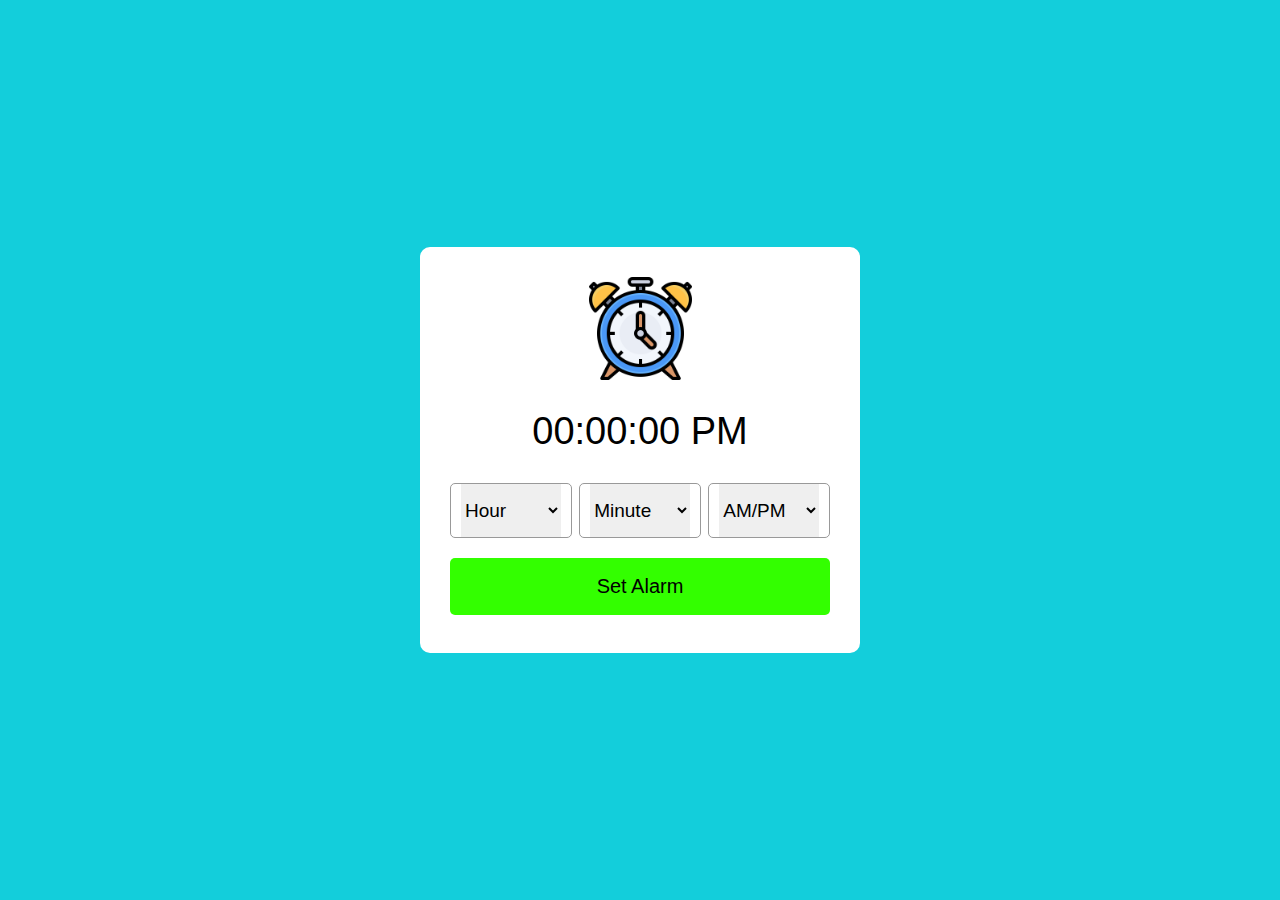
<file: Alaram Clock/index.html>
<!DOCTYPE html>
<html lang="en">
<head>
    <meta charset="UTF-8">
    <meta http-equiv="X-UA-Compatible" content="IE=edge">
    <meta name="viewport" content="width=device-width, initial-scale=1.0">
    <link rel="stylesheet" href="style.css">
    <title>Alarm</title>
</head>
<body>
    <div class="wrapper">
        <img src="clock.svg" alt="clock" srcset="">
        <h1>00:00:00 PM</h1>
        <h2></h2>
        <div class="content">

            <div class="column">
                <select>
                    <option value="Hour" hidden selected>Hour</option>
                    
                  
                    
                </select>
            </div>
            <div class="column">
                <select  >
                    <option value="Minute" hidden selected>Minute</option>
                    
                </select>
            </div>
            <div class="column">
                <select  >
                    <option value="AM/PM" hidden selected>AM/PM</option>
                  
                </select>
            </div>
        </div>
        <button id="btn" >Set Alarm</button>
    </div>
    <script src="script.js"></script>
</body>
</html>
</file>
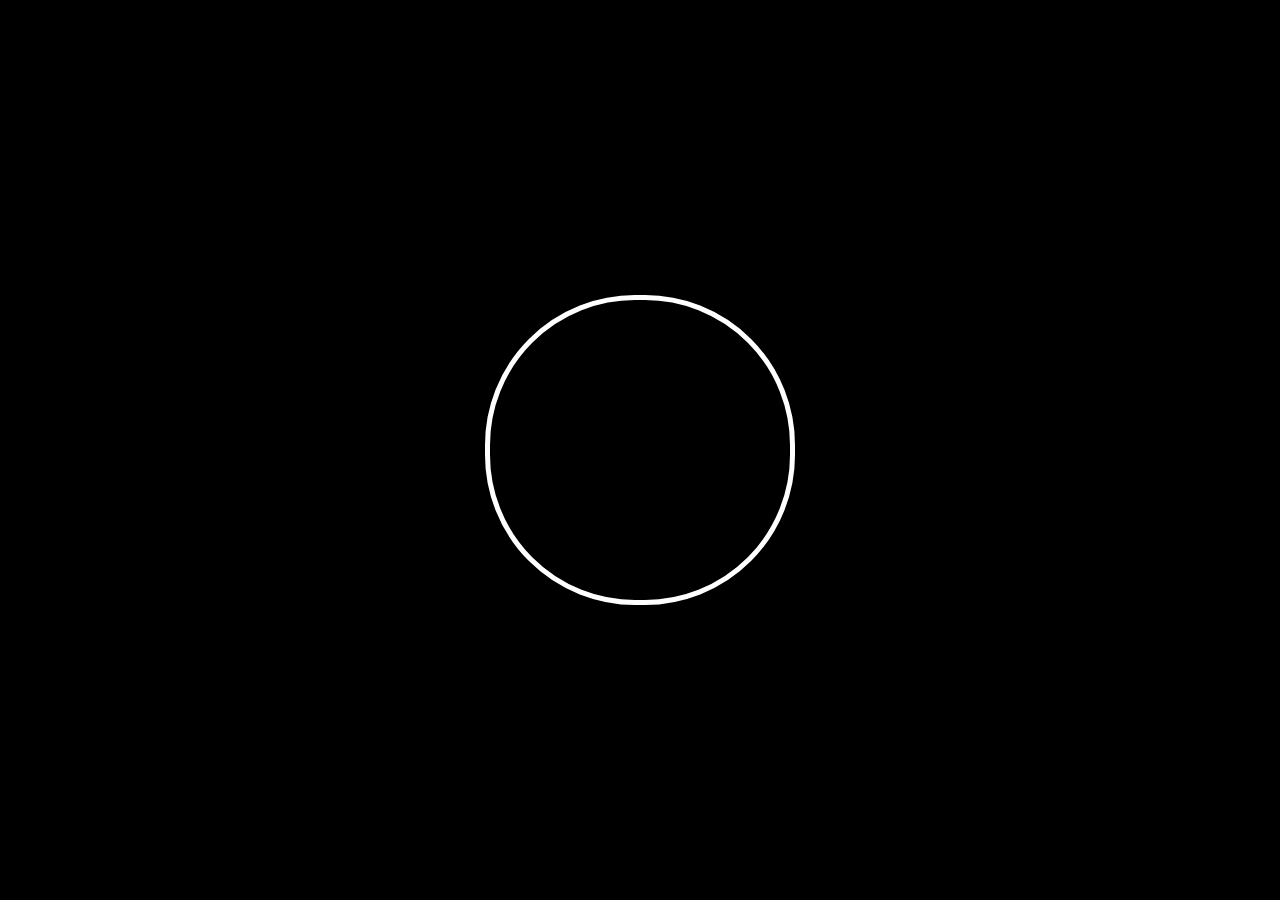
<file: DigitalClock/index.html>
<!DOCTYPE html>
<html lang="en">
<head>
    <meta charset="UTF-8">
    <meta http-equiv="X-UA-Compatible" content="IE=edge">
    <meta name="viewport" content="width=device-width, initial-scale=1.0">
    <title>Clock</title>
    <link rel="stylesheet" href="style.css">
</head>
<body>
    <div id="div">
        <div id="date"> 12</div>
        <div id="time"> 12:33:1</div>
    </div>
    <script src="script.js"></script>
</body>
</html>
</file>
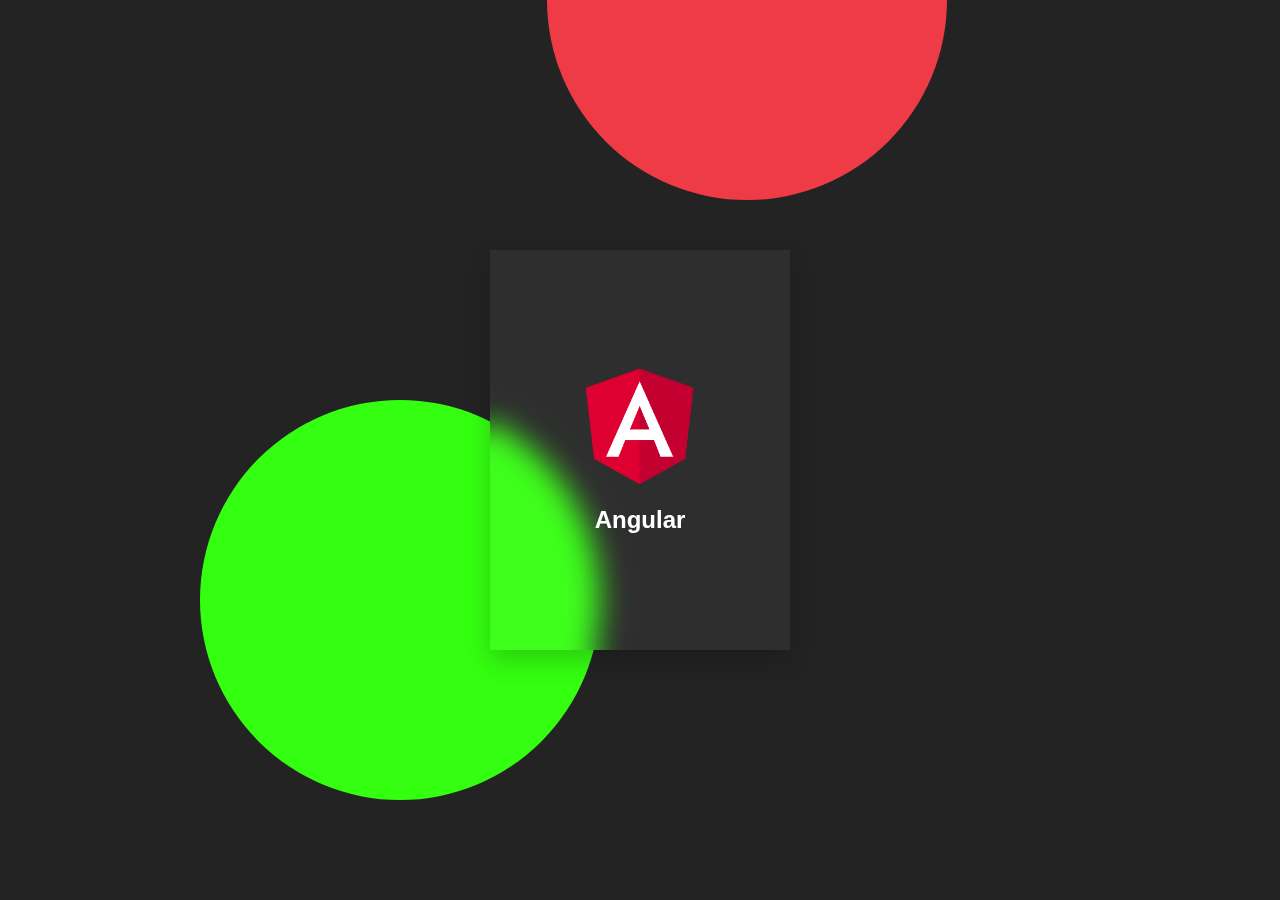
<file: Hover Card/index.html>
<!DOCTYPE html>
<html lang="en">
<head>
    <meta charset="UTF-8">
    <meta http-equiv="X-UA-Compatible" content="IE=edge">
    <meta name="viewport" content="width=device-width, initial-scale=1.0">
    <title>hover card</title>
    <link rel="stylesheet" href="style.css">
</head>
<body>
    <section>
        <div class="container">
            <div class="card">
                <div class="imgBx">
                    <img src="angular.png" alt="">
                    <h2>Angular</h2>
                </div>
                <div class="content">
                    <h1>I have a good exprience with Angular Framework</h1> 
                    
                    <a >Like Me</a>
                   
                </div>
            </div>
        </div>
    </section>
    
</body>
</html>
</file>
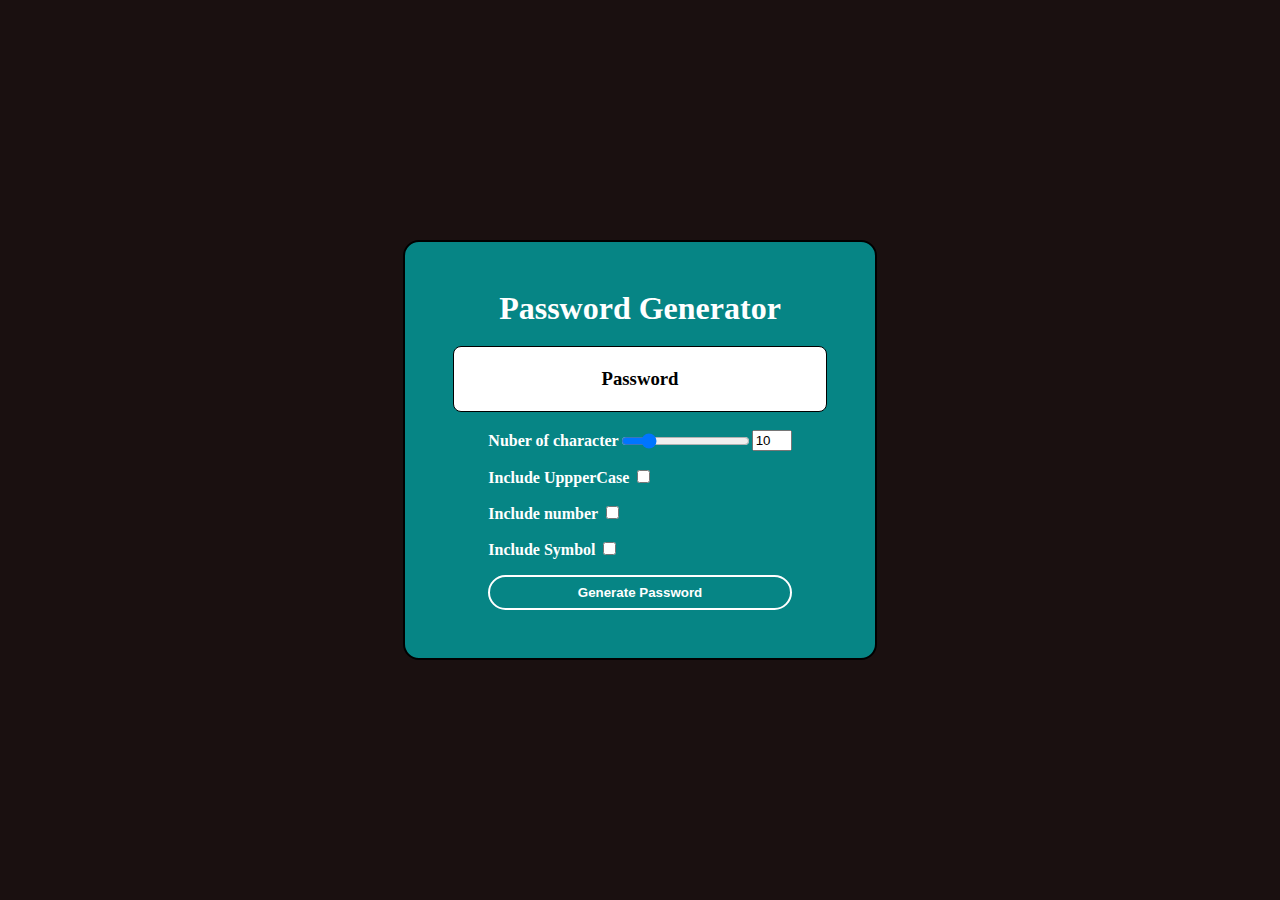
<file: Password Generator/index.html>
<!DOCTYPE html>
<html lang="en">

<head>
    <meta charset="UTF-8">
    <meta http-equiv="X-UA-Compatible" content="IE=edge">
    <meta name="viewport" content="width=device-width, initial-scale=1.0">
    <script src="script.js" defer></script>
    <link rel="stylesheet" href="style.css">
    <title>Password Generator</title>
</head>

<body>
    <div class="container">
        <h1 class="title">Password Generator</h1>
        <h3 class="password_display" id="PasswordDisplay">Password</h3>
        <form id="passwordG" class="form">
            <div class="characterAmountContainer">
                <label for="characterAmountNumber">Nuber of character</label>
                <input type="range" min="1" max="50" id="characterAmountRange" value="10">
                <input type="number" min="1" max="50" id="characterAmountNumber" value="10">

            </div>
            <div>
                <label for="includeUppercase">Include UppperCase</label>
                <input type="checkbox" id="includeUppercase">

            </div>
            <div>

                <label for="includeNumber">Include number</label>
                <input type="checkbox" id="includeNumber">
            </div>
            <div>

                <label for="includeSymbol">Include Symbol</label>
                <input type="checkbox" id="includeSymbol">
            </div>
            <button type="submit" class="btn">Generate Password</button>
        </form>
    </div>
</body>

</html>
</file>
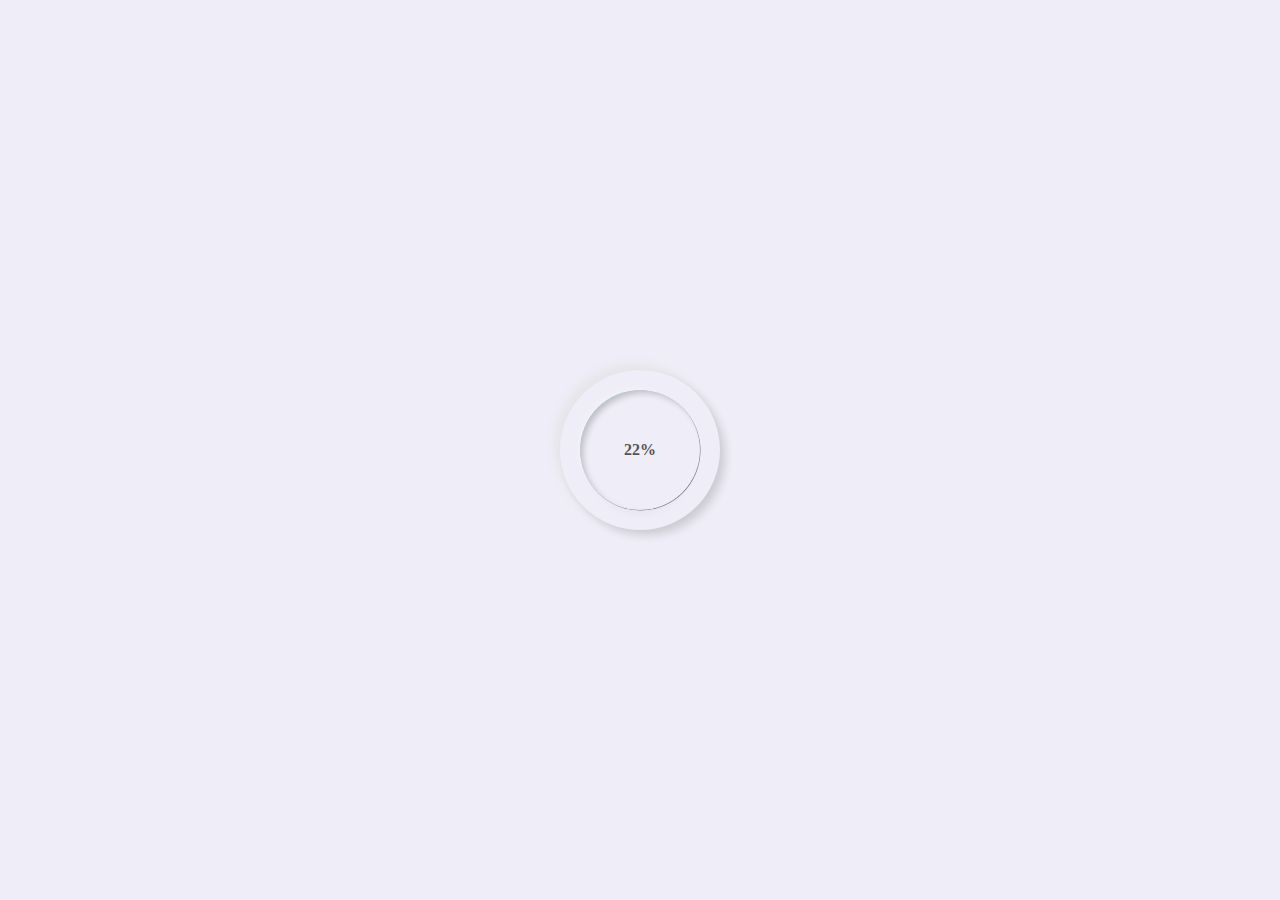
<file: progress Bar/index.html>
<!DOCTYPE html>
<html lang="en">
<head>
    <meta charset="UTF-8">
    <meta http-equiv="X-UA-Compatible" content="IE=edge">
    <meta name="viewport" content="width=device-width, initial-scale=1.0">
    <title>progress bar</title>
    <link rel="stylesheet" href="style.css">
</head>
<body>
    <div class="skill">
        <div class="outer">
            <div class="inner">
                 <div id="number">
                    65%
                 </div>
            </div>
        </div>
        <svg xmlns="http://www.w3.org/2000/svg" version="1.1" width="160px" height="160px">
            <defs>
               <linearGradient id="GradientColor">
                  <stop offset="0%" stop-color="rgb(47, 255, 0)" />
                  <stop offset="100%" stop-color="rgb(119, 0, 255)" />
               </linearGradient>
            </defs>
            <circle cx="80" cy="80" r="70" stroke-linecap="round" />
    </svg>
    </div>

    <script>
        let number = document.getElementById('number')
        let counter = 0;
        setInterval(()=>{
            if(counter == 65){
                clearInterval();
            }else{
                counter += 1; 
                number.innerHTML = counter+ "%"
                
            }
        }, 30);
    </script>
</body>
</html>
</file>
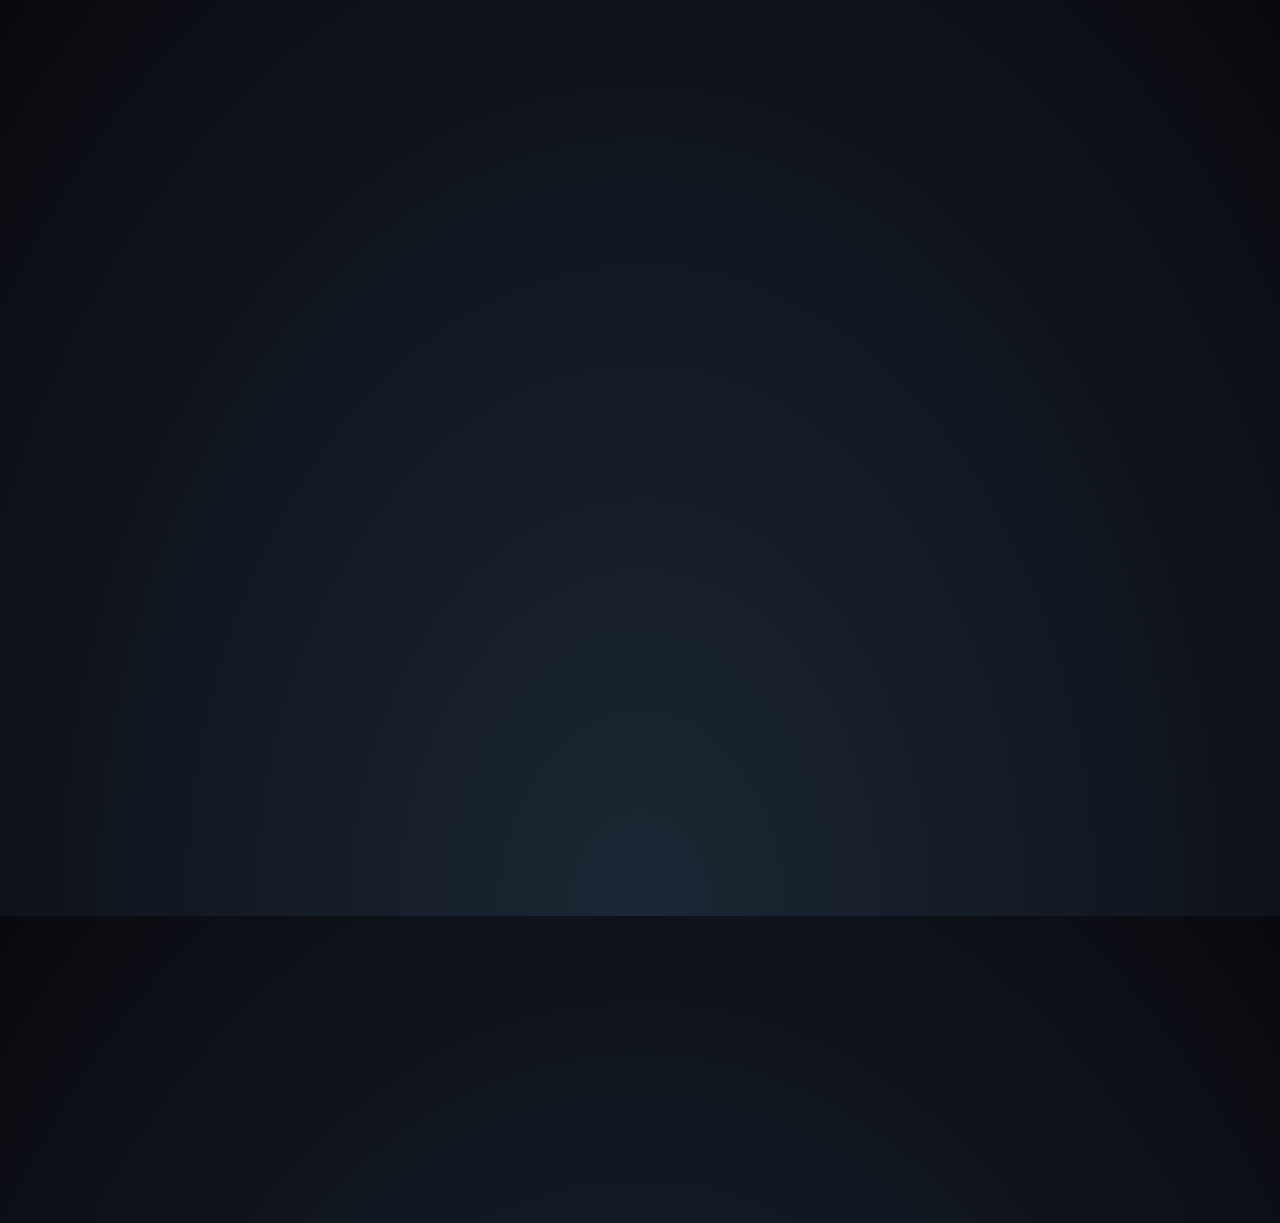
<file: star/index.html>
<!DOCTYPE html>
<html lang="en">

<head>
    <meta charset="UTF-8">
    <meta http-equiv="X-UA-Compatible" content="IE=edge">
    <meta name="viewport" content="width=device-width, initial-scale=1.0">
    <link rel="stylesheet" href="style.css">
    <title>Rotation</title>
</head>

<body>
    <div class="night">
        <div class="shooting_star"></div>
        <div class="shooting_star"></div>
        <div class="shooting_star"></div>
        <div class="shooting_star"></div>
        <div class="shooting_star"></div>
        <div class="shooting_star"></div>
        <div class="shooting_star"></div>
        <div class="shooting_star"></div>
        <div class="shooting_star"></div>
        <div class="shooting_star"></div>
        <div class="shooting_star"></div>
        <div class="shooting_star"></div>
        <div class="shooting_star"></div>
        <div class="shooting_star"></div>
        <div class="shooting_star"></div>
        <div class="shooting_star"></div>
        <div class="shooting_star"></div>
        <div class="shooting_star"></div>
        <div class="shooting_star"></div>
        <div class="shooting_star"></div>
      </div>
   
</body>

</html>
</file>
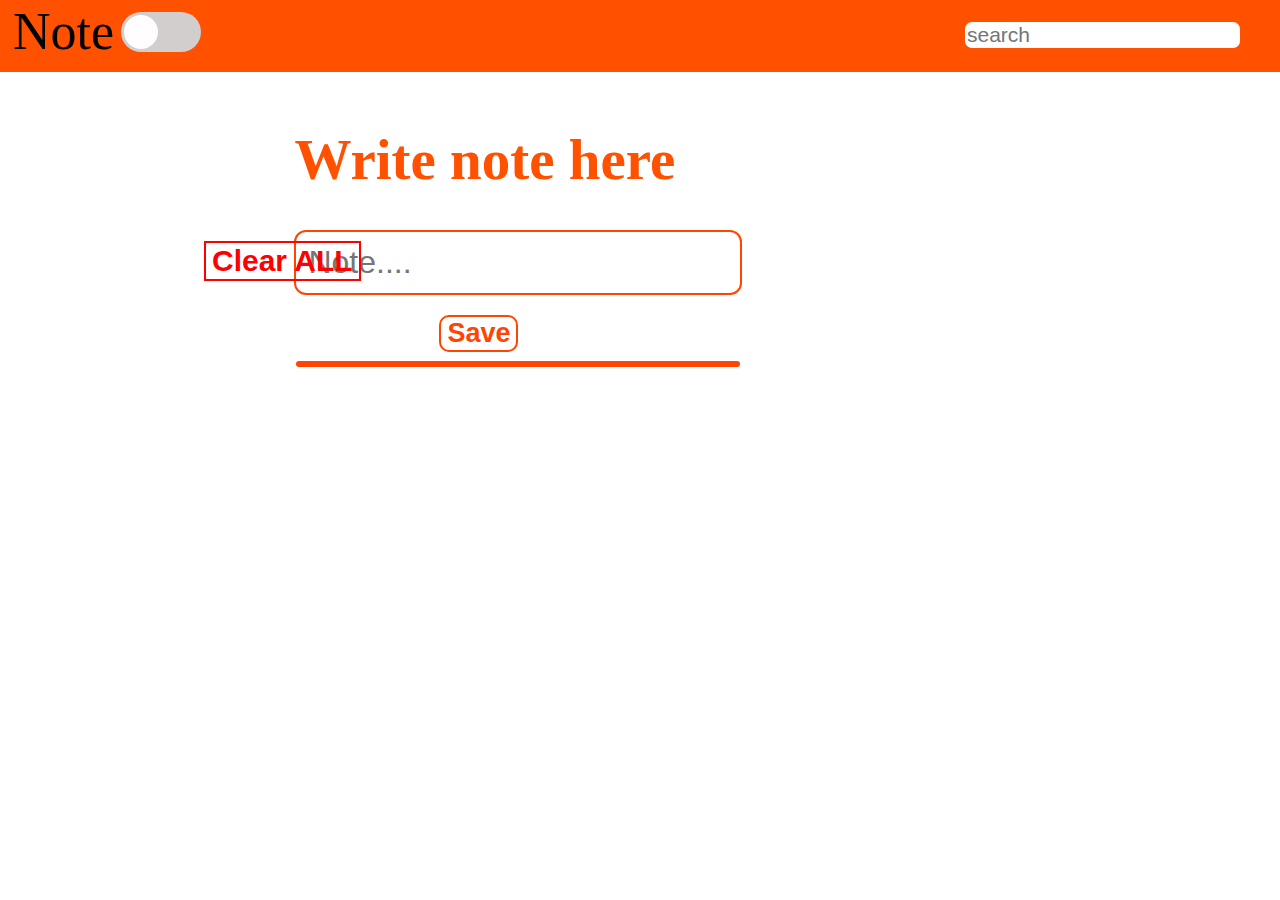
<file: ToDoApp/index.html>
<!DOCTYPE html>
<html lang="en">
<head>
    <meta charset="UTF-8">
    <meta http-equiv="X-UA-Compatible" content="IE=edge">
    <meta name="viewport" content="width=device-width, initial-scale=1.0">
    <title>ToDoList</title>
    <link rel="stylesheet" href="style.css">
</head>
<body>
    <nav id="nav">
        <span>Note</span>
        <div id="toggle">
            <input type="checkbox"  id="dark-mode" class="input">
            <label for="dark-mode" class="label">
                <div class="circle"></div>
            </label>
            <div id="search">
                 <input type="text" id="search" placeholder="search">
            </div>
        
        </div>
    </nav>
    <form action="">
        <div class="note_conatiner">
            <h1>Write note here</h1>
            <input type="text" name="note" id="note" placeholder="Note...." type="button">
            <button id="btn" type="submit">Save</button>
            <div id="notes_written">
                
            </div>
        </div>
        
    </form>
    <button id="clear">Clear ALL</button>
    <script src="script.js"></script>
</body>
</html>
</file>
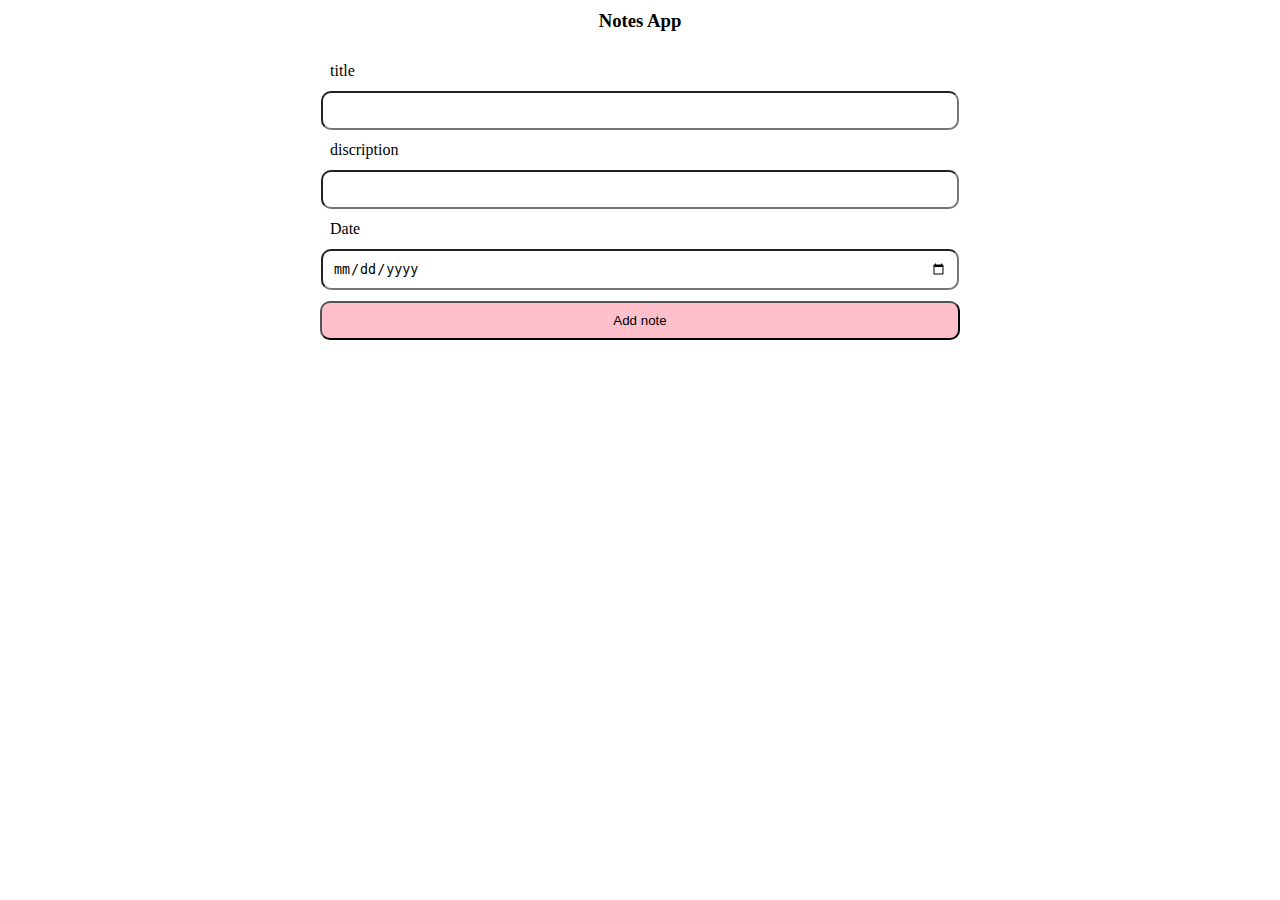
<file: ToDoApp2/index.html>
<!DOCTYPE html>
<html lang="en">
<head>
    <meta charset="UTF-8">
    <meta http-equiv="X-UA-Compatible" content="IE=edge">
    <meta name="viewport" content="width=device-width, initial-scale=1.0">
    <title>ToDoApp</title>
    <link rel="stylesheet" href="style.css">
</head>
<body>
    <div>
        <div>
            <h3>Notes App</h3>
        </div>
        <div class="form-container">
        <form >
            <label for="title">title</label>
            <input type="text" id="title">
            <label for="discription">discription</label>
            <input type="text" id="discription">
            <label for="date">Date</label>
            <input type="date" id="date">
            <button type="submit">Add note</button>
        </form>
        </div>
        <div class="note-container">
            <ul></ul>
        </div>
    </div>

    <script src="script.js"></script>
</body>
</html>
</file>
<file: Alaram Clock/style.css>
* {
    margin: 0;
    padding: 0;
    box-sizing: border-box;
    font-family: 'Gill Sans', 'Gill Sans MT', Calibri, 'Trebuchet MS', sans-serif;

}

body,
.wrapper,
.content {
    display: flex;
    align-items: center;
    justify-content: center;
}
.disable{
    opacity: 0.6;
    pointer-events: none;
}

body {
    min-height: 100vh;
    background-color: rgb(19, 206, 219);
}

.wrapper {
    background: white;
    width: 440px;
    padding: 30px 30px 38px;
    border-radius: 10px;
    flex-direction: column;
}

.wrapper img {
    max-width: 103px;

}

.wrapper h1 {
    font-size: 38px;
    font-weight: 500;
    margin: 30px 0;

}

.content {
    width: 100%;
    justify-content: space-between;


}

.content .column {
    border-radius: 5px;
    border: 1px solid #999;
    width: calc(100%/3 - 5px);
    padding: 0px 10px;
}


.column select{
    outline: none;
    border: none;
    height: 53px;
    width: 100%;
    font-size: 19px;
}
.wrapper button{
    width: 100%;
    border: none;
    outline: none;
    background-color: rgb(51, 255, 0);
    margin-top: 20px;
    font-size: 20px;
    padding: 17px 0;
    border-radius: 5px ;
    cursor: pointer;

}
</file>
<file: DigitalClock/style.css>
:root{
    
    --main : white;
}
*{
    margin: 0;
    padding: 0;
}
body{
    display: flex;
    justify-content: center;
    align-items: center;
    height: 100vh;
    width: auto;
    background-color: black;
}
#div{
    position: relative;
    height: 300px;
    width: 300px;
    background-color: transparent;
    border-radius: 150px;
    border-width: 5px;
    border: 5px solid red;
    border-color: var(--main);  
    transition: .3s ease-in-out;
}
#div:hover {
    background-color: rgb(7, 7, 7);
    box-shadow: 10px 10px 100px var(--main),-10px -10px 100px var(--main);
}
#date{
    position: absolute;
    top: 93px;
    right: 82px;
    font-size: 46px;
}
#time{
    position: absolute;
    top: 183px;
    right: 97px;
    font-size: 36px;
}
</file>
<file: Hover Card/style.css>
*{
    margin: 0;
    font-family: sans-serif;
    padding: 0;
    box-sizing: border-box;
}

section{
    display: flex;
    justify-content: center;
    align-items: center;
    min-height: 100vh;
    background: #232323;
    overflow: hidden;
    padding: 100px 20px;
    box-sizing: border-box;

}
section::before{
    content: "";
     position: fixed;
     top: -200px;
     left: 547px;
     width: 25rem;
     height: 25rem;
     background: #ef3b46;
     border-radius: 50%;
}
section::after{
    content: '';
    position: fixed;
    top: 400px;
     left: 200px;
     width: 25rem;
     height: 25rem;
     background: #34ff10;
     border-radius: 50%;
}

.container{
    position: relative;
    z-index: 10;
    display: flex;
    justify-content: center;
    align-items: center;
    flex-wrap: wrap;
}

.container .card{
    position: relative;
    width: 300px;
    height: 400px;
    margin: 20px 40px;
    display: flex;
    justify-content: center;
    align-items: center;
    flex-direction: column;
    background: rgba(255,255,255,0.05);
    box-shadow:  0 10px 25px rgba(0, 0, 0, 0.2);
    backdrop-filter: blur(15px);
}

.container .card .imgBx{
    display: flex;
    justify-content: center;
    align-items: center;
    flex-direction: column;
    width: 100%;
    height: 100%;
    padding: 25px;
    transition: 0.5s ease-in-out;
}
.container .card:hover .imgBx {
    transform: translateY(-120px);
}
.container .card .imgBx img{
    
    height: 120px;
    width: 120px;
    
    margin: 0 0 20px ;
    transition:  0.5s ease-in-out;
}
.container .card:hover .imgBx img{
    
    transform: translate(-20px , -40px ) rotate(-25deg) scale(1.4);

}

.container .card .imgBx h2{
    color: white;
    font-weight: 600;
}

.container .card .content{
    position: absolute;
    bottom: 20px;
    display: flex;
    /* justify-content: center; */
    align-items: center;
    flex-direction: column;
    transition:  0.5s ease-in-out;
    opacity: 0;
    visibility: hidden;
}

.container .card:hover .content{
    opacity: 1;
    visibility: visible;
    transform: translateY(-25px);
}
.container .card .content h1{
   color: white;
   font-size: 1.2rem;
   position: absolute;
   top: -100px;
   width: 300px;
   margin-left: 20px;

   
}


.container .card .content a{
    position: relative;
    top: 10px;
    display: inline-block;
    padding: 12px 30px ;
    background-color: #fff;
    font-weight: 600;
    letter-spacing: 1px;
    color: black;
    text-decoration: none;
    text-transform: uppercase;
    border-radius: 20px;

}
</file>
<file: Password Generator/style.css>
body{
    background-color: rgb(26, 16, 16);
    color: white;
    display: flex;
    justify-content: center;
    align-items: center;
    min-height: 100vh;
    margin: 0;
    font-family: Georgia, 'Times New Roman', Times, serif;

}
.container{
    background-color: rgb(6, 133, 133);
    padding: 3rem;
    border-radius: 1rem;
    border: 2px solid black;
    display: flex;
    align-items: center;
    justify-content: center;
    flex-direction: column;
}
.form{
    display: grid;
    /* grid-template-columns: auto auto; */
    row-gap: 1rem;
    /* column-gap: 3rem; */
    justify-content: center;
    align-items: center;
}
.title{
    margin: 0;
    text-align: center;
}
label{
        font-weight: bold;
}
.characterAmountContainer{
    display: flex;
    align-items: center;
}
#characterAmountNumber{
    width: 2rem;
}
.password_display{
  background-color: white;
  padding: 1rem;
  color: black;
  border: 1px solid black;
  height: 2rem;
  width: 340px;
  display: flex;
  align-items: center;
  justify-content: center;
  word-break: break-all;
  border-radius: .5rem;
}

.btn{
    background-color: transparent;
    border: 2px solid white;
    color: white;
    font-weight: bold;
    cursor: pointer;
    border-radius: 1.5rem;
    padding: .5rem 1rem;
}
.btn:hover{
    background-color: #FFFFFF33;
}
</file>
<file: progress Bar/style.css>
*{
    margin: 0;
    padding: 0;
    box-sizing: border-box;
    font-family: 'poppins';
}

body{
    background: #efedf7;
    height: 100vh;
    display:flex;
    align-items: center;
    justify-content: center;
}

.skill{
  width: 160px;
  height: 160px;
  /* background: lightgreen; */
  position: relative;
}

.outer{
    height: 160px;
    width: 160px;
    border-radius: 50%;
   
    padding: 20px;
    box-shadow: 6px 6px 10px -1px rgba(0, 0, 0, 0.15), -6px  -6px  10px -1px rgba(225, 225, 225, 0.7);
}

.inner{
    height: 120px;
    width: 120px;
    border-radius: 50%;
    display: flex;
    align-items: center;
    justify-content: center;
    box-shadow: inset 4px  4px 6px  -1px rgba(0, 0, 0, 0.2),
                     -4px  -4px 6px  -1px rgba(255, 255, 255, 0.2),
                     -0.5px -0.5px 0px rgba(225, 255, 255, 1),
                     0.5px 0.5px 0px rgba(0, 0, 0, 0.5),
                     0px 12px   10px -10px rgba(0, 0, 0, 0.05);
                     ;
}

#number{
    font-weight: 600;
    color: #555;
}

circle{
    fill:none;
    stroke: url(#GradientColor);
    stroke-width: 20px;
    stroke-dasharray: 472;
    stroke-dashoffset: 472;
    transition: 1s;
    animation: anim 2s linear forwards;
}

svg{
    position: absolute;
    top: 0;
    left: 0;
}

@keyframes  anim {
    100%{
        stroke-dashoffset: 165;
    }
}
</file>
<file: star/style.css>
body {
  background: radial-gradient(ellipse at bottom, #1b2735 0%, #090a0f 100%);
  height: 100vh;
  overflow: hidden;
  display: flex;
  font-family: 'Anton', sans-serif;
  justify-content: center;
  align-items: center;
}
.night {
  position: relative;
  width: 100%;
  height: 100%;
  transform: rotateZ(45deg);
}
.shooting_star {
  position: absolute;
  left: 50%;
  top: 50%;
  height: 2px;
  background: linear-gradient(-45deg, rgba(95, 145, 255, 1), rgba(0, 0, 255, 0));
  border-radius: 999px;
  filter: drop-shadow(0 0 6px rgba(105, 155, 255, 1));
  animation: tail 3000ms ease-in-out infinite, shooting 3000ms ease-in-out infinite;
}
.shooting_star::before {
  content: '';
  position: absolute;
  top: calc(50% - 1px);
  right: 0;
  height: 2px;
  background: linear-gradient(-45deg, rgba(0, 0, 255, 0), rgba(95, 145, 255, 1), rgba(0, 0, 255, 0));
  transform: translateX(50%) rotateZ(45deg);
  border-radius: 100%;
  animation: shining 3000ms ease-in-out infinite;
}
.shooting_star::after {
  content: '';
  position: absolute;
  top: calc(50% - 1px);
  right: 0;
  height: 2px;
  background: linear-gradient(-45deg, rgba(0, 0, 255, 0), rgba(95, 145, 255, 1), rgba(0, 0, 255, 0));
  transform: translateX(50%) rotateZ(45deg);
  border-radius: 100%;
  animation: shining 3000ms ease-in-out infinite;
  transform: translateX(50%) rotateZ(-45deg);
}
.shooting_star:nth-child(1) {
  top: calc(50% - 117px);
  left: calc(50% - 94px);
  animation-delay: 1784ms;
}
.shooting_star:nth-child(1)::before, .shooting_star:nth-child(1)::after {
  animation-delay: 1784ms;
}
.shooting_star:nth-child(2) {
  top: calc(50% - -112px);
  left: calc(50% - 271px);
  animation-delay: 7636ms;
}
.shooting_star:nth-child(2)::before, .shooting_star:nth-child(2)::after {
  animation-delay: 7636ms;
}
.shooting_star:nth-child(3) {
  top: calc(50% - -117px);
  left: calc(50% - 76px);
  animation-delay: 3719ms;
}
.shooting_star:nth-child(3)::before, .shooting_star:nth-child(3)::after {
  animation-delay: 3719ms;
}
.shooting_star:nth-child(4) {
  top: calc(50% - -80px);
  left: calc(50% - 109px);
  animation-delay: 1372ms;
}
.shooting_star:nth-child(4)::before, .shooting_star:nth-child(4)::after {
  animation-delay: 1372ms;
}
.shooting_star:nth-child(5) {
  top: calc(50% - 145px);
  left: calc(50% - 115px);
  animation-delay: 7246ms;
}
.shooting_star:nth-child(5)::before, .shooting_star:nth-child(5)::after {
  animation-delay: 7246ms;
}
.shooting_star:nth-child(6) {
  top: calc(50% - 72px);
  left: calc(50% - 182px);
  animation-delay: 7793ms;
}
.shooting_star:nth-child(6)::before, .shooting_star:nth-child(6)::after {
  animation-delay: 7793ms;
}
.shooting_star:nth-child(7) {
  top: calc(50% - -162px);
  left: calc(50% - 209px);
  animation-delay: 8400ms;
}
.shooting_star:nth-child(7)::before, .shooting_star:nth-child(7)::after {
  animation-delay: 8400ms;
}
.shooting_star:nth-child(8) {
  top: calc(50% - -193px);
  left: calc(50% - 19px);
  animation-delay: 112ms;
}
.shooting_star:nth-child(8)::before, .shooting_star:nth-child(8)::after {
  animation-delay: 112ms;
}
.shooting_star:nth-child(9) {
  top: calc(50% - -112px);
  left: calc(50% - 41px);
  animation-delay: 4935ms;
}
.shooting_star:nth-child(9)::before, .shooting_star:nth-child(9)::after {
  animation-delay: 4935ms;
}
.shooting_star:nth-child(10) {
  top: calc(50% - -180px);
  left: calc(50% - 144px);
  animation-delay: 9998ms;
}
.shooting_star:nth-child(10)::before, .shooting_star:nth-child(10)::after {
  animation-delay: 9998ms;
}
.shooting_star:nth-child(11) {
  top: calc(50% - 18px);
  left: calc(50% - 263px);
  animation-delay: 3243ms;
}
.shooting_star:nth-child(11)::before, .shooting_star:nth-child(11)::after {
  animation-delay: 3243ms;
}
.shooting_star:nth-child(12) {
  top: calc(50% - 197px);
  left: calc(50% - 144px);
  animation-delay: 9975ms;
}
.shooting_star:nth-child(12)::before, .shooting_star:nth-child(12)::after {
  animation-delay: 9975ms;
}
.shooting_star:nth-child(13) {
  top: calc(50% - -33px);
  left: calc(50% - 163px);
  animation-delay: 5190ms;
}
.shooting_star:nth-child(13)::before, .shooting_star:nth-child(13)::after {
  animation-delay: 5190ms;
}
.shooting_star:nth-child(14) {
  top: calc(50% - 112px);
  left: calc(50% - 183px);
  animation-delay: 1285ms;
}
.shooting_star:nth-child(14)::before, .shooting_star:nth-child(14)::after {
  animation-delay: 1285ms;
}
.shooting_star:nth-child(15) {
  top: calc(50% - 45px);
  left: calc(50% - 74px);
  animation-delay: 3469ms;
}
.shooting_star:nth-child(15)::before, .shooting_star:nth-child(15)::after {
  animation-delay: 3469ms;
}
.shooting_star:nth-child(16) {
  top: calc(50% - -92px);
  left: calc(50% - 79px);
  animation-delay: 7362ms;
}
.shooting_star:nth-child(16)::before, .shooting_star:nth-child(16)::after {
  animation-delay: 7362ms;
}
.shooting_star:nth-child(17) {
  top: calc(50% - -9px);
  left: calc(50% - 148px);
  animation-delay: 4690ms;
}
.shooting_star:nth-child(17)::before, .shooting_star:nth-child(17)::after {
  animation-delay: 4690ms;
}
.shooting_star:nth-child(18) {
  top: calc(50% - -121px);
  left: calc(50% - 273px);
  animation-delay: 6482ms;
}
.shooting_star:nth-child(18)::before, .shooting_star:nth-child(18)::after {
  animation-delay: 6482ms;
}
.shooting_star:nth-child(19) {
  top: calc(50% - 110px);
  left: calc(50% - 190px);
  animation-delay: 5628ms;
}
.shooting_star:nth-child(19)::before, .shooting_star:nth-child(19)::after {
  animation-delay: 5628ms;
}
.shooting_star:nth-child(20) {
  top: calc(50% - -147px);
  left: calc(50% - 158px);
  animation-delay: 6010ms;
}
.shooting_star:nth-child(20)::before, .shooting_star:nth-child(20)::after {
  animation-delay: 6010ms;
}
@keyframes tail {
  0% {
    width: 0;
 }
  30% {
    width: 100px;
 }
  100% {
    width: 0;
 }
}
@keyframes shining {
  0% {
    width: 0;
 }
  50% {
    width: 30px;
 }
  100% {
    width: 0;
 }
}
@keyframes shooting {
  0% {
    transform: translateX(0);
 }
  100% {
    transform: translateX(300px);
 }
}
@keyframes sky {
  0% {
    transform: rotate(45deg);
 }
  100% {
    transform: rotate(405deg);
 }
}
</file>
<file: ToDoApp/style.css>
body{
    margin: 0;
    height: 100vh;
    transition: .9s;
    box-sizing: border-box;
    padding: 0;
}

.input{

  visibility: hidden;
  
}
.label{
    position: absolute;
    top: 12px;
    height: 40px;
    width: 80px;
    background-color: rgb(211, 206, 206);
    border-radius: 20px;
    cursor: pointer;
}
.circle{
    width: 34px;
    background-color: rgb(255, 253, 253);
    height: 34px;
    border-radius: 50%;
    position: absolute;
    top: 3px;
    left: 3px;
    animation: toggleOff .4s linear forwards;
}

.input:checked + .label{
    background-color: rgb(255, 255, 255);
}

.input:checked + .label .circle{
    animation: toggleOn .4s linear forwards;
    background-color: black;
    
}

@keyframes toggleOn{
    0%{
        transform: translate(0);
    }
    100%{
        transform: translate(40px);
    }
}
@keyframes toggleOff{
    0%{
        transform: translate(40px);
    }
    100%{
        transform: translate(0);
    }
}

#nav{
    background: rgb(255, 81, 0);
    display: flex;
    position: absolute;
    height: 72px;
    width: 100%;
    margin-bottom: 200px;
}

#nav  > span{
    font-size: 52px;
    position: relative;
    top: 2px;
    left: 13px;
    height: 50px;
}
#toggle{

}
#search{
    position: absolute;
    right: 20px;
    top: 11px;

}
#search input{
    border: none;
    font-size: 21px;
    border-radius: 7px;
}


.note_conatiner{
    position: absolute;
    right: 42%;
    top: 89px;
}
.note_conatiner h1{
    color: #ff5100;
    font-size: 57px;
}
.note_conatiner input{
    font-size: 32px;
    padding: 12px;
    border: 2px solid orangered;
    border-radius: 12px;
    display: block;
}
#notes_written{
    height: auto;
    width: inherit;
    border: 3px solid orangered;
    margin: 29px 2px;
    border-radius: 10px;
}
.classp{
   font-size: 28px;
}
#btn{
    font-size: 27px;
    position: relative;
    left: 145px;
    top: 20px;
    border: 2px solid orangered;
    background: transparent;
    color: orangered;
    font-weight: bold;
    border-radius: 10px;
    cursor: pointer;
}
#btn:hover{
    background-color: black;
}
#clear{
    position: relative;
    top: 200px;
    position: relative;
    top: 241px;
    border: 2px solid red;
    font-size: 30px;
    background: transparent;
    color: red;
    font-weight: bold;
    left: 204px;
}
</file>
<file: ToDoApp2/style.css>
*{
    margin: 0px;
    padding: 0px;
}

h3{
    text-align: center;
    padding: 10px;

}

form{
    display: flex;
    flex-direction: column;
    padding: 10px;
    width: 50%;
    margin: auto;


}
label{
    padding: 10px;
}
input{
    border-radius: 10px;
    padding: 10px;
    margin: 1px;

}

form button{
    padding: 10px;
    margin-top: 10px;
    border-radius: 10px;
    background-color: pink;
    cursor: pointer;

}
form button:hover{
    background-color: rgb(255, 0, 47);
    color: white;
}

.note-container{
    width: 50%;
    margin: auto;

}

ul{
    display: flex;
    flex-direction: column;
    list-style: none;
    justify-content: center;
    align-items: center;

}

li{
    position: relative;
    display: flex;
    justify-content: center;
    box-shadow: 10px 10px 20px #ccc;
    width: 50%;
    height: 150px;
    margin-top: 10px;
    padding: 10px;
}
li h6{
    margin: auto;
    font-size: 26px;
    padding: 20px;

}

li p{
    margin: auto;
    font-size: 20px;
    padding: 10px;

}

li caption{
    padding: 10px;
    position: absolute;
    bottom: 0;
    right: 0;
}
</file>
